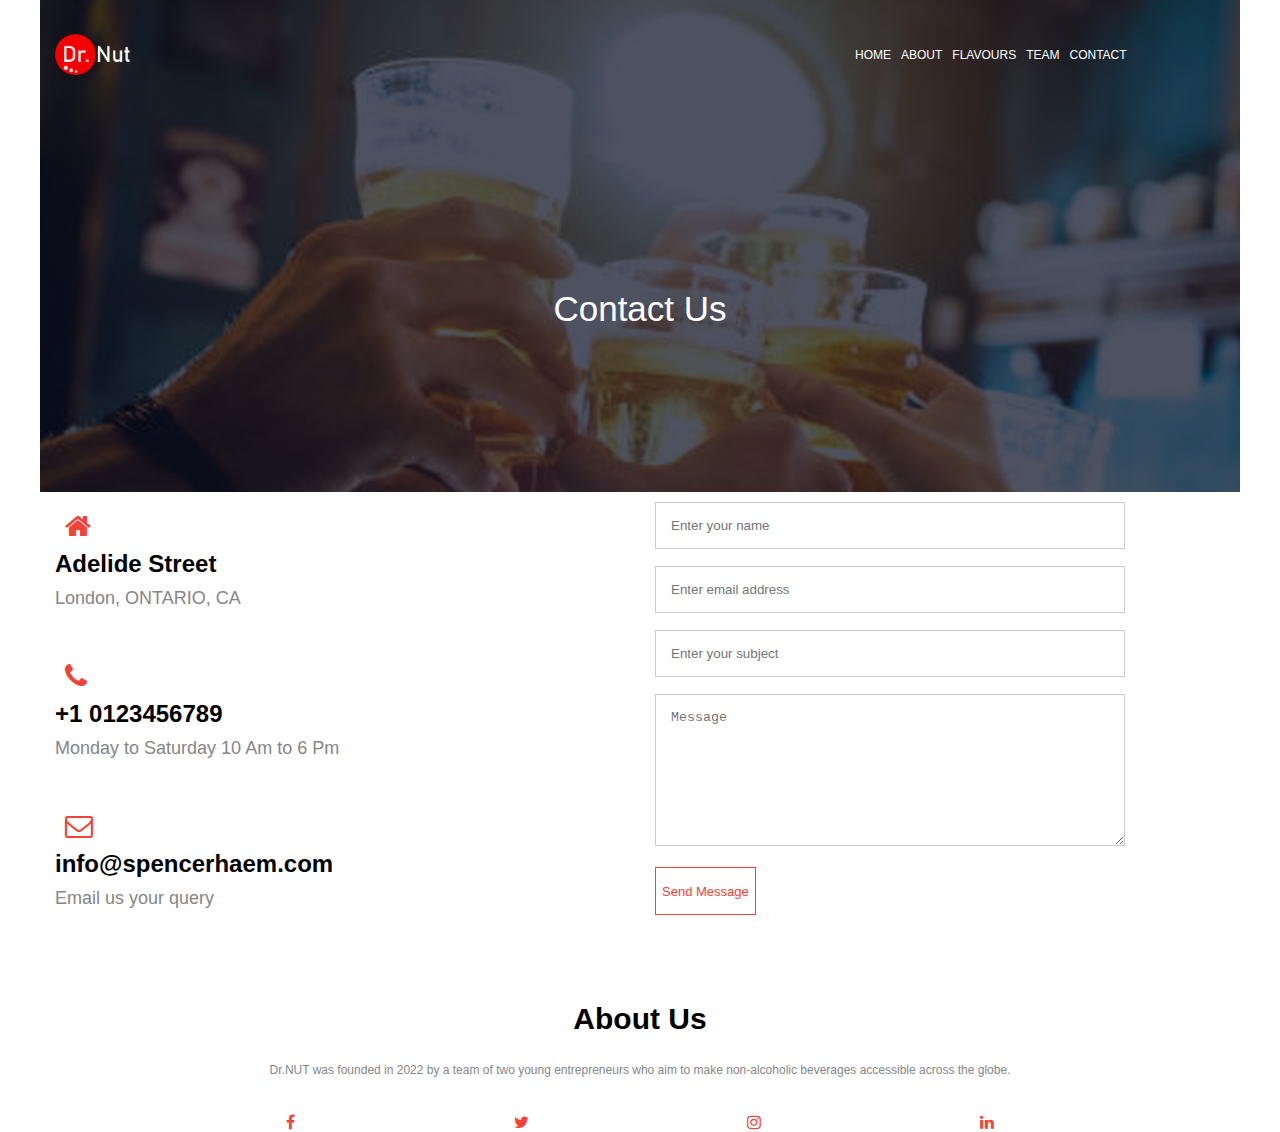
<file: mobilecontact.html>
<!DOCTYPE html>
<html lang="en">
    <head>
        <meta charset="UTF-8">
        <meta name="viewport" content="width=device-width, initial-scale=1.0">
        <title>DR.NUT</title>
        <link rel="stylesheet" href="css/grid.css">
        <link rel="stylesheet" href="css/main.css">
        <link rel="stylesheet" href="https://stackpath.bootstrapcdn.com/font-awesome/4.7.0/css/font-awesome.min.css"> 
    </head>

<body>
    <h1 class="hidden">Main Navigation</h1>
    <div class="m-container">
        <header id="m-main-header" class="grid-con">
            <div id="m-logo">
                <a href="mobileindex.html"><img  id="m-logo-hero" src="images/logo.png" alt="Logo"></a>
            </div>    
            <nav id="m-main-nav" class="col-start-4 m-col-start-9 m-col-end-13 l-col-start-9">
                <h2 class="hidden">Main Navigation</h2>
                         
                <input type="checkbox" id="hamburger">
                <label for="hamburger">
                    <img  src="images/burger.svg" alt="hamburger menu" class="col-start-5">
                </label>
                <div id="burger-con">
                    <ul>
                        <li><a href="mobileindex.html">HOME</a></li>
                        <li><a href="404.html">ABOUT</a></li>
                        <li><a href="404.html">FLAVOURS</a></li>
                        <li><a href="mobileteam.html">TEAM</a></li>
                        <li><a href="mobilecontact.html">CONTACT</a></li>
                    </ul>
                </div>
            </nav>
             <h2 class="m-h2-text">Contact Us</h2>
        </header>

        <!-- Location -->


    
    <section id="m-contact-us" class="grid-con">
        <h3 class="hidden">Contact Us</h3>
                <div id="m-contact-col">
                    <h4 class="hidden">?</h4>
                    <div class="box1">
                        <i class="fa fa-home"></i>
                            <h5>Adelide Street</h5>
                            <p>London, ONTARIO, CA</p>
                    </div>
                    <div class="box1">
                        <i class="fa fa-phone"></i>
                            <h5>+1 0123456789</h5>
                            <p>Monday to Saturday 10 Am to 6 Pm</p>
                    </div>
                    <div class="box1">
                        <i class="fa fa-envelope-o"></i>
                            <h5>info@spencerhaem.com</h5>
                            <p>Email us your query</p>
                    </div>
                </div>

                <div id="m-row">
                    <form method="post" action="contact-form-handler.php">
                    <input type="text" name="name" placeholder="Enter your name" required>
                    <input type="email" name="email" placeholder="Enter email address" required>
                    <input type="text" name="subject" placeholder="Enter your subject" required>
                    <textarea id="m-textarea" rows="8" name="message" placeholder="Message" required></textarea>
                    <button type="submit" id="contact-message" class="m-hero-btn red-btn">Send Message</button>
                    </form> 
                </div>
            
    </section>

        <footer id="m-footer" class="grid-con">
            <h3 class="hidden">Footer</h3>
            <h4>About Us</h4>
            <p>Dr.NUT was founded in 2022 by a team of two young entrepreneurs who aim to make non-alcoholic beverages accessible across the globe.</p>
            <div class="m-icons">
                <a href=""><i class="fa fa-facebook"></i></a>
                <a href=""><i class="fa fa-twitter"></i></a>
                <a href=""><i class="fa fa-instagram"></i></a>
                <a href=""><i class="fa fa-linkedin"></i></a>
                
            </div>
            <!-- <a href="contact.html" class="footer-link"><p>made with <i class="fa fa-heart-o"></i> by Easy Tutorials</p></a> -->
        </footer>
    </div>

    <script>
        var navLinks = document.getElementById("navLinks");
    
        function showMenu() {
            navLinks.style.right = "0";
        }
    
        function hideMenu() {
            navLinks.style.right = "-200px";
        }
    </script> 

</body>
</html>
</file>
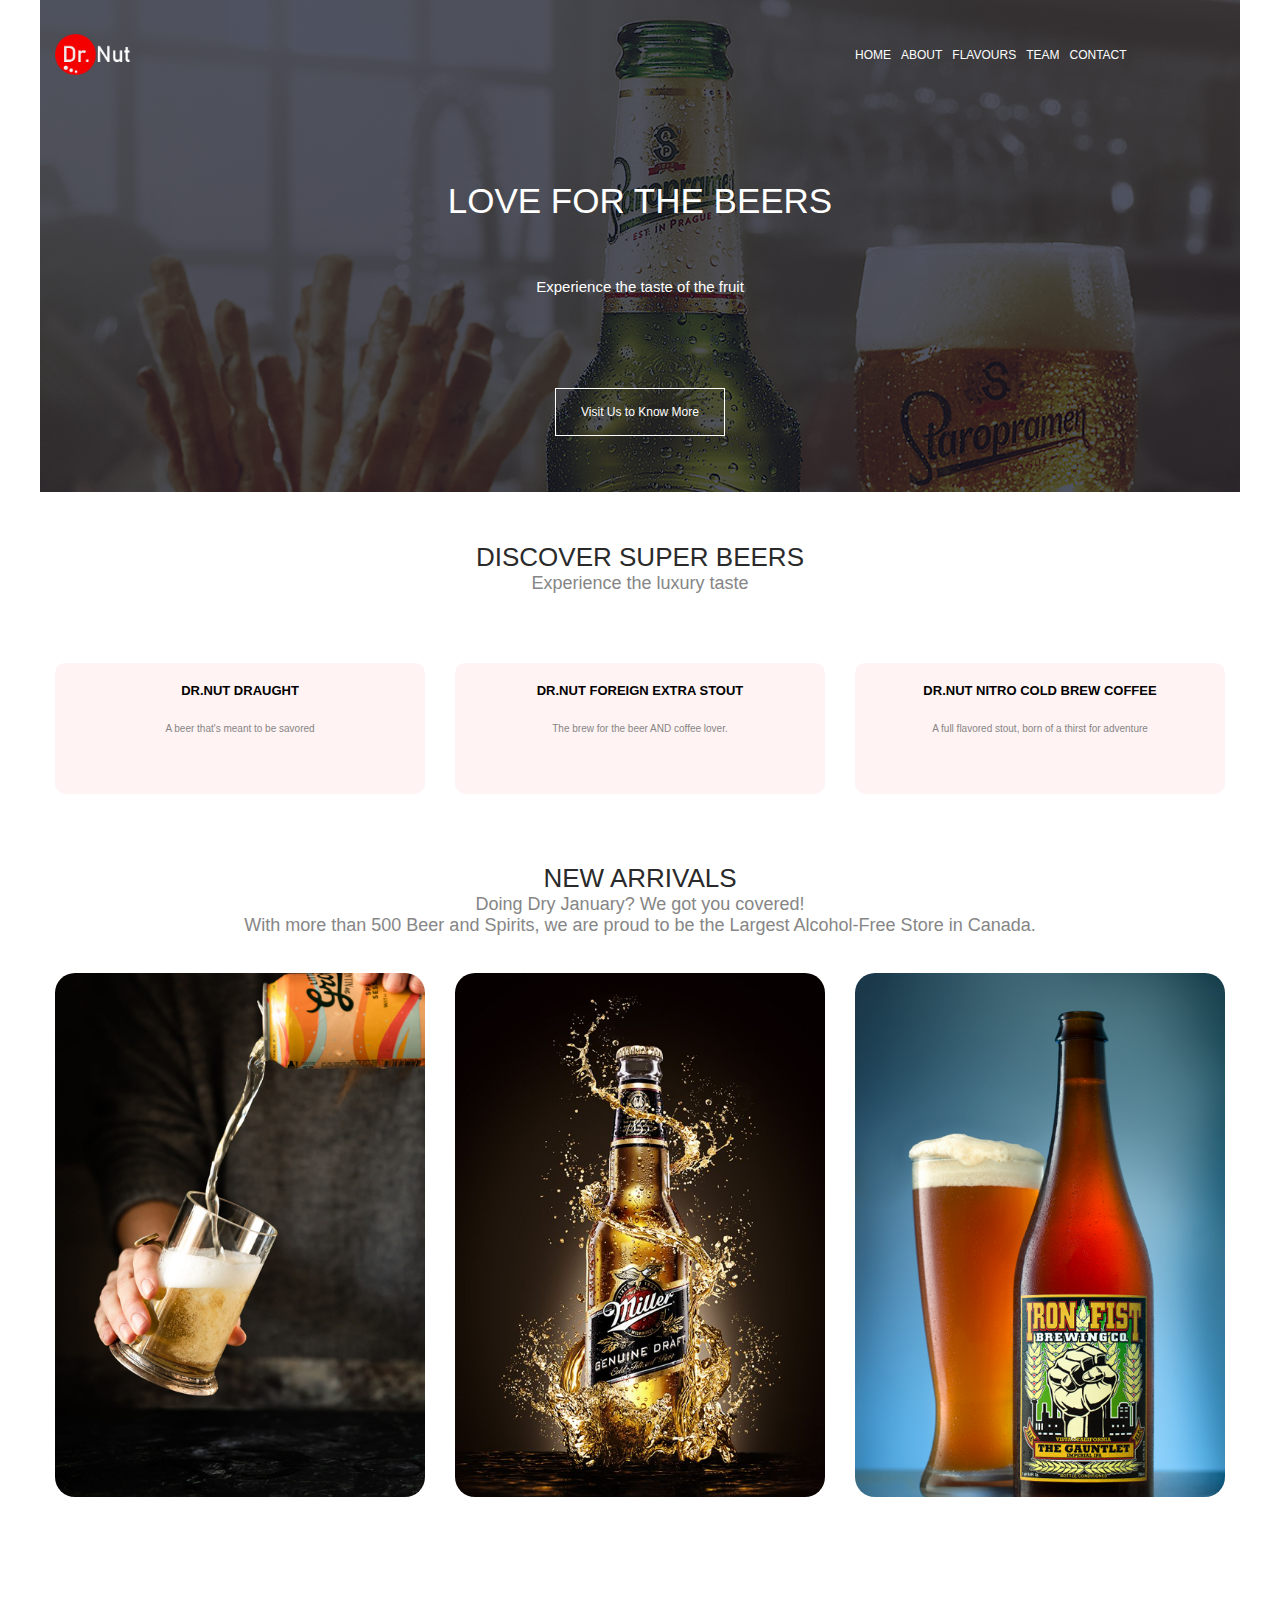
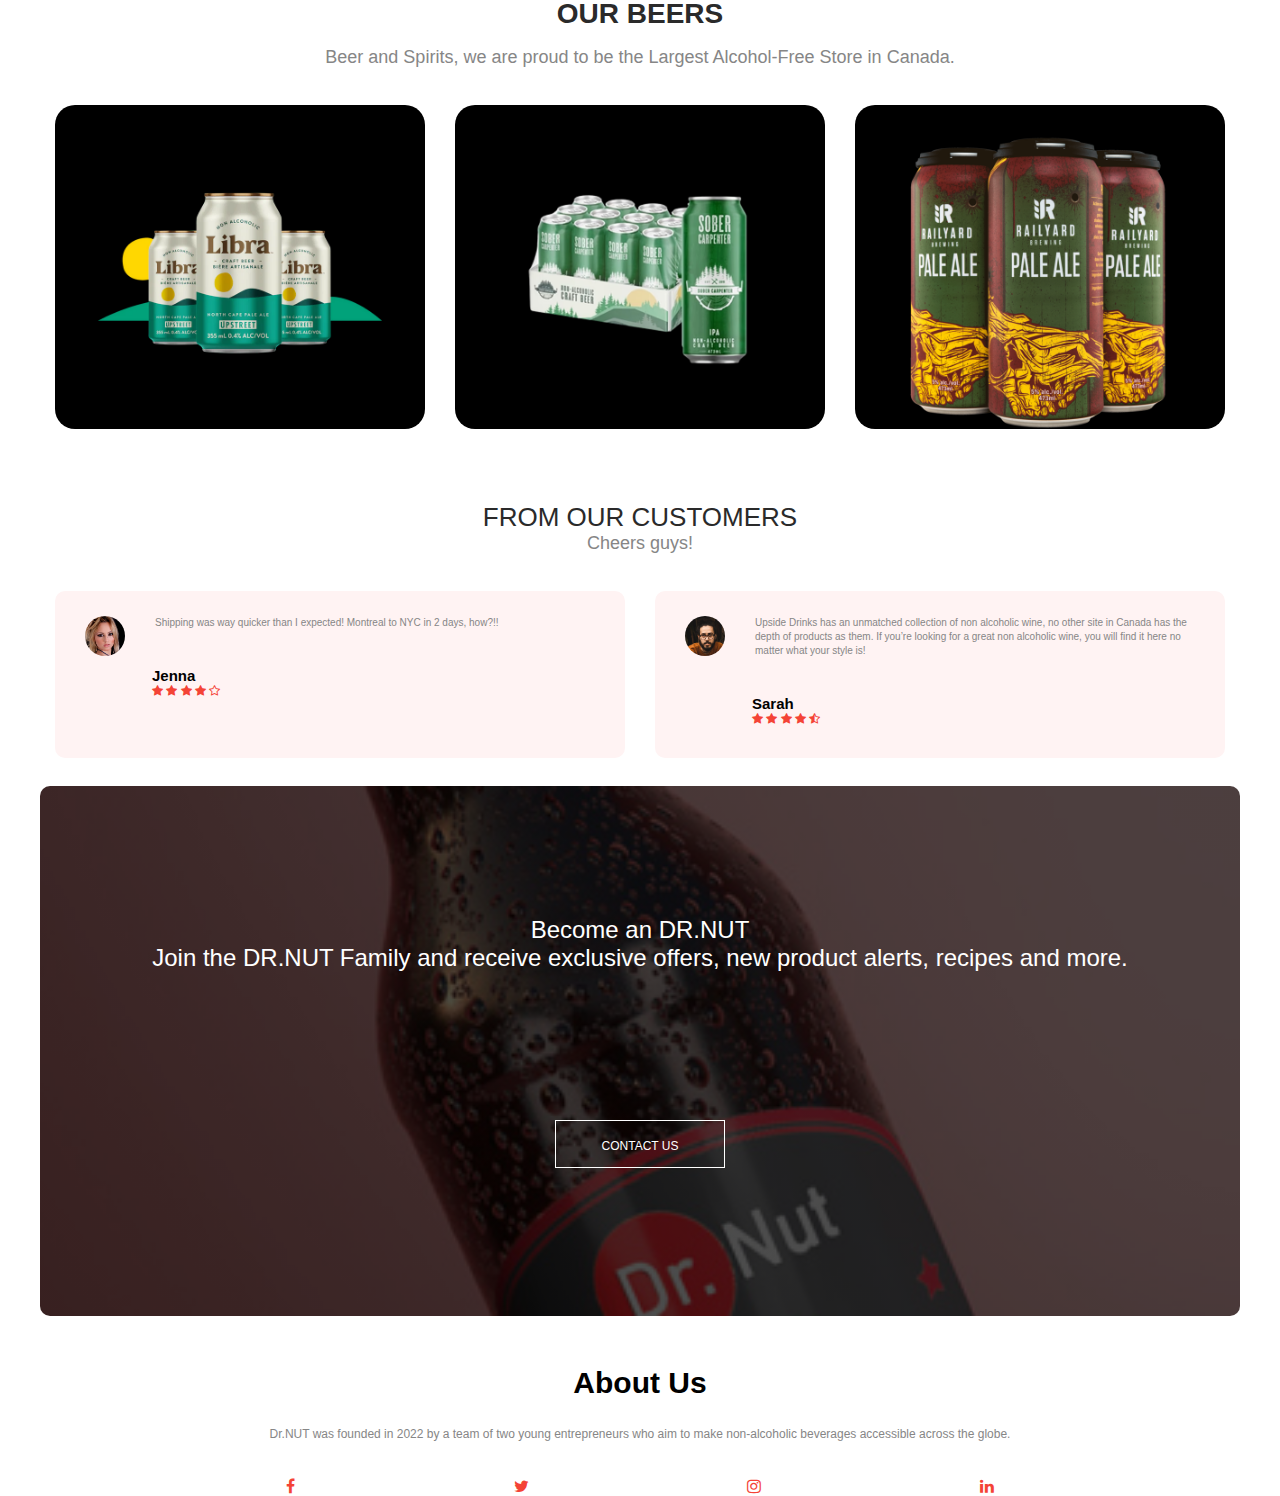
<file: mobileindex.html>
<!DOCTYPE html>
<html lang="en">
    <head>
        <meta charset="UTF-8">
        <meta name="viewport" content="width=device-width, initial-scale=1.0">
        <title>DR.NUT</title>
        <link rel="stylesheet" href="css/grid.css">
        <link rel="stylesheet" href="css/main.css">
        <link rel="stylesheet" href="https://stackpath.bootstrapcdn.com/font-awesome/4.7.0/css/font-awesome.min.css"> 
    </head>

    <body>
        <h1 class="hidden">Main Navigation</h1>
    <div class="m-container">
        <header id="m-main-header1" class="grid-con">
            <div id="m-logo" class="col-start-1 col-end-3 m-col-start-1 m-col-end-3">
                <a href="mobileindex.html"><img  id="m-logo-hero" src="images/logo.png" alt="Logo"></a>
            </div>  
            <nav id="m-main-nav" class="col-start-4 m-col-start-9 m-col-end-13 l-col-start-9">
                <h2 class="hidden">Main Navigation</h2>
                         
                <input type="checkbox" id="hamburger">
                <label for="hamburger">
                    <img  src="images/burger.svg" alt="hamburger menu" class="col-start-5">
                </label>
                <div id="burger-con">
                    <ul>
                        <li><a href="mobileindex.html">HOME</a></li>
                        <li><a href="404.html">ABOUT</a></li>
                        <li><a href="404.html">FLAVOURS</a></li>
                        <li><a href="mobileteam.html">TEAM</a></li>
                        <li><a href="mobilecontact.html">CONTACT</a></li>
                    </ul>
                </div>
            </nav>
             <h2 class="m-h2-text">LOVE FOR THE BEERS</h2>
             <p id="experience" class="col-span-full">Experience the taste of the fruit</p>
             <a href="mobilecontact.html" class="m-hero-btn col-start-2 col-end-4 m-col-start-6 m-col-end-8 l-col-start-6 l-col-end-8"><p class="button-text"> Visit Us to Know More</p></a>
        </header>

        <section class="grid-con" id="m-beer">
            <h2>DISCOVER SUPER BEERS</h2>
                    <p>Experience the luxury taste</p>
                    
                        <div id="m-beer-col1">
                            <h3>DR.NUT DRAUGHT</h3>
                            <p>A beer that's meant to be savored</p>
                        </div>
                        <div id="m-beer-col2">
                            <h3>DR.NUT FOREIGN EXTRA STOUT</h3>
                            <p>The brew for the beer AND coffee lover.</p>
                        </div>
                        <div id="m-beer-col3">
                            <h3>DR.NUT NITRO COLD BREW COFFEE</h3>
                            <p>A full flavored stout, born of a thirst for adventure</p>
                        </div>
        </section>

        <section class="grid-con" id="m-arrivals">
            <h2>NEW ARRIVALS</h2>
            <p>Doing Dry January? We got you covered!<br>With more than 500 Beer and Spirits, we are proud to be the Largest Alcohol-Free Store in Canada.</p>
                <div id="m-arrivals-col1">
                    <img src="images/london.png" alt="beer being poured">
                    <div class="layer">
                        <h3>BLACK PEARL</h3>
                    </div>
                </div>
                <div id="m-arrivals-col2">
                    <img src="images/newyork.png" alt="beer bottle">
                    <div class="layer">
                        <h3>ACCORD</h3>
                    </div>
                </div>
                <div id="m-arrivals-col3">
                    <img src="images/washington.png" alt="beer glass">
                    <div class="layer">
                        <h3>BOXER</h3>
                    </div>
                </div>
        </section>

        <section id="m-selling" class="grid-con">
            <h2>OUR BEERS</h2>
            <p id="sell-text"> Beer and Spirits, we are proud to be the Largest Alcohol-Free Store in Canada.</p>
                    <div id="m-selling-col1" >
                        <img class="image" data-member="westcoast" src="images/library.png" alt="Libra">                      
                    </div>
                    <div id="m-selling-col2" >
                        <img class="image" data-member="red" src="images/basketball.png" alt="Sober">                      
                    </div>
                    <div id="m-selling-col3" >
                        <img class="image" data-member="blonde" src="images/cafeteria.png" alt="railyard">
                    </div>
                    <div id="beer-text">
                        <h3 class="beer-title">4 x Sober Carpenter - Westcoast</h3>
                        <p class="sell-text">Packed with hops, this West Coast-style floral IPA offers notes of tropical fruit and citrus. Its sustained and balanced bitterness will give you a fresh and distinct finish that will push you to take another sip.</p>
                    </div>
        </section>

        <section id="m-testimonials" class="grid-con">
            <h2>FROM OUR CUSTOMERS</h2>
            <p>Cheers guys!</p>
                    <div class="m-testimonial-col1">
                        <img src="images/user1.jpg" alt="Jenna" class="m-testimonial-col-img">
                        <div> 
                            <p class="m-testimonial-col-p">Shipping was way quicker than I expected! Montreal to NYC in 2 days, how?!!</p>
                            <div class="stars">
                                <h3 class="m-testimonial-col-h3">Jenna</h3>
                                <i class="fa fa-star testimonial-col-fa"></i>
                                <i class="fa fa-star testimonial-col-fa"></i>
                                <i class="fa fa-star testimonial-col-fa"></i>
                                <i class="fa fa-star testimonial-col-fa"></i>
                                <i class="fa fa-star-o testimonial-col-fa"></i>
                            </div>
                        </div>
                    </div>
                    <div class="m-testimonial-col2">
                        <img src="images/user2.jpg" alt="Sarah" class="m-testimonial-col-img">
                        <div>
                            <p class="m-testimonial-col-p2">Upside Drinks has an unmatched collection of non alcoholic wine, no other site in Canada has the depth of products as them. If you’re looking for a great non alcoholic wine, you will find it here no matter what your style is! </p>
                            <div class="stars">
                                <h3 class="m-testimonial-col-h3">Sarah</h3>
                                <i class="fa fa-star testimonial-col-fa"></i>
                                <i class="fa fa-star testimonial-col-fa"></i>
                                <i class="fa fa-star testimonial-col-fa"></i>
                                <i class="fa fa-star testimonial-col-fa"></i>
                                <i class="fa fa-star-half-o testimonial-col-fa"></i>
                            </div>
                        </div>
                    </div>
                    
        </section> 

        <section id="m-cta" class="grid-con">
        
            <h2>Become an DR.NUT<br> Join the DR.NUT Family and receive exclusive offers, new product alerts, recipes and more.</h2>
                <a href="mobilecontact.html" class="m-cta-btn"><p class="button-text1"> CONTACT US</p></a>
            
        </section> 

        <section id="m-footer" class="grid-con">
            <h3 class="hidden">Footer</h3>
                <h4>About Us</h4>
                <p>Dr.NUT was founded in 2022 by a team of two young entrepreneurs who aim to make non-alcoholic beverages accessible across the globe.</p>
                <div class="m-icons">
                    <a href="mobilecontact.html"><i class="fa fa-facebook"></i></a>
                    <a href="mobilecontact.html"><i class="fa fa-twitter"></i></a>
                    <a href="mobilecontact.html"><i class="fa fa-instagram"></i></a>
                    <a href="mobilecontact.html"><i class="fa fa-linkedin"></i></a>
                    
                </div>
            </section>  
    </div>
    <script src="js/ourbeer.js"></script>
    <script src="js/main.js"></script>
</body>
</html>
</file>
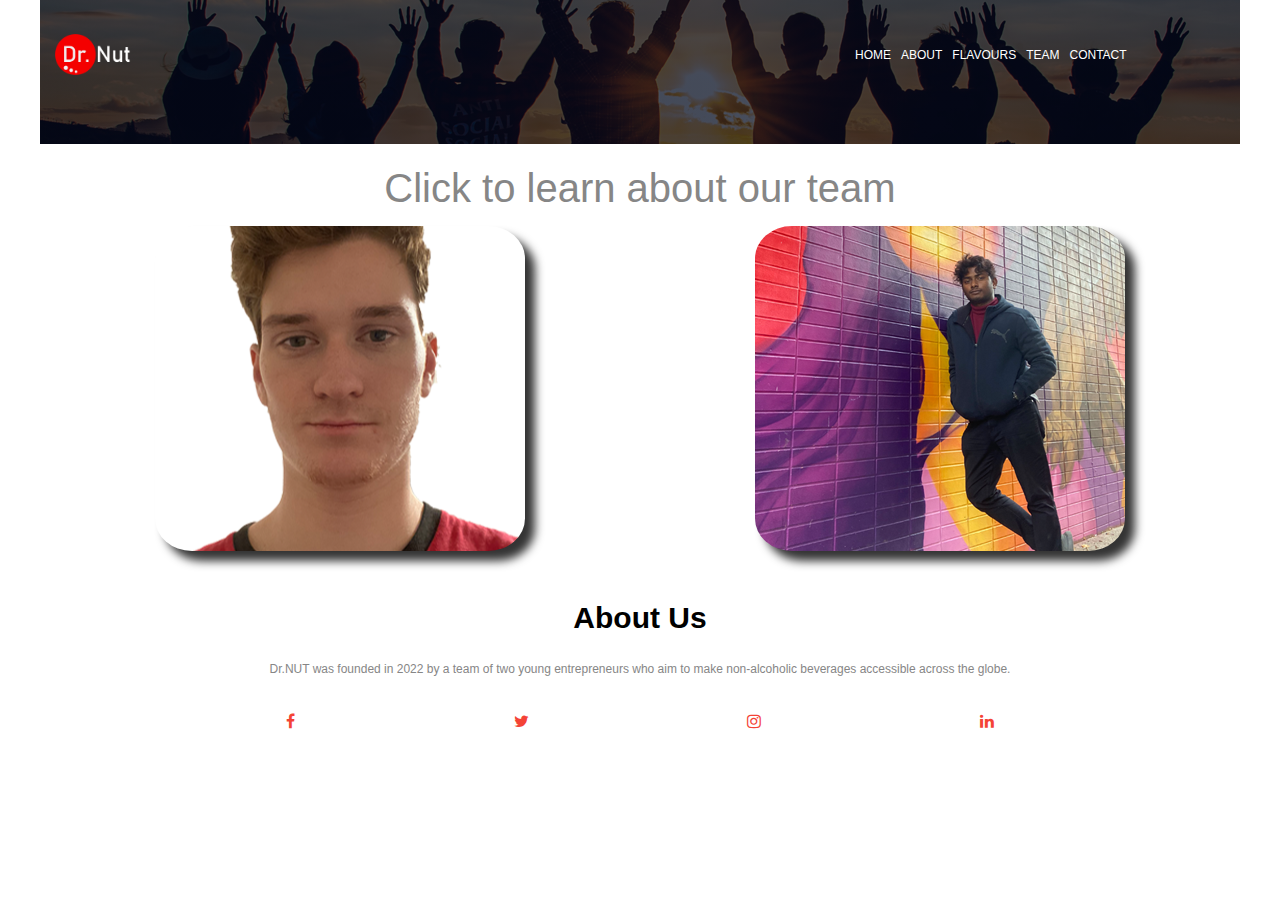
<file: mobileteam.html>
<!DOCTYPE html>
<html lang="en">
    <head>
        <meta charset="UTF-8">
        <meta name="viewport" content="width=device-width, initial-scale=1.0">
        <title>Team</title>
        <link rel="stylesheet" href="css/grid.css">
        <link rel="stylesheet" href="css/main.css">
        <link rel="stylesheet" href="https://stackpath.bootstrapcdn.com/font-awesome/4.7.0/css/font-awesome.min.css"> 
    </head>
    <body>
        <h1 class="hidden">Main Navigation</h1>
        <div class="m-container">
            <header id="m-main-header3" class="grid-con">
                <div id="m-logo" class="col-start-1 col-end-3 m-col-start-1 m-col-end-3">
                    <a href="mobileindex.html"><img  id="m-logo-hero" src="images/logo.png" alt="Logo"></a>
                </div>  
                <nav id="m-main-nav" class="col-start-4 m-col-start-9 m-col-end-13 l-col-start-9">
                    <h2 class="hidden">Main Navigation</h2>
                             
                    <input type="checkbox" id="hamburger">
                    <label for="hamburger">
                        <img  src="images/burger.svg" alt="hamburger menu" class="col-start-5">
                    </label>
                    <div id="burger-con">
                        <ul>
                            <li><a href="mobileindex.html">HOME</a></li>
                            <li><a href="404.html">ABOUT</a></li>
                            <li><a href="404.html">FLAVOURS</a></li>
                            <li><a href="mobileteam.html">TEAM</a></li>
                            <li><a href="mobilecontact.html">CONTACT</a></li>
                        </ul>
                    </div>
                </nav>
            </header>

            <section class="grid-con" id="team">
                <h2 class="hidden">Dynamic Team</h2>
                <p id="team-tip2">Click to learn about our team</p>
                    <button data-member="spencer" class="boxt col-start-1 col-end-3" id="spencer"></button>
                    <button data-member="haem" class="boxt col-start-3 col-end-5" id="haem"></button>
            </section>
    
            <section class="grid" id="info-team">
                <h2 class="hidden">Main Info</h2>
                <div id="info">
                    <h3 class="ib-heading">Spencer Abbott</h3>
                    <h4 class="ib-title">Coder</h4>
                    <p class="ib-text">Lorem ipsum dolor sit amet consectetur, adipisicing elit. Blanditiis reprehenderit explicabo cum excepturi dignissimos incidunt assumenda beatae, ratione, hic voluptates nobis dolorum quasi magni laboriosam libero, rerum architecto omnis eos!</p>
                </div>
            </section>

            <section id="m-footer" class="grid-con">
                <h3 class="hidden">Footer</h3>
                    <h4>About Us</h4>
                    <p>Dr.NUT was founded in 2022 by a team of two young entrepreneurs who aim to make non-alcoholic beverages accessible across the globe.</p>
                    <div class="m-icons">
                        <a href="mobilecontact.html"><i class="fa fa-facebook"></i></a>
                        <a href="mobilecontact.html"><i class="fa fa-twitter"></i></a>
                        <a href="mobilecontact.html"><i class="fa fa-instagram"></i></a>
                        <a href="mobilecontact.html"><i class="fa fa-linkedin"></i></a>
                        
                    </div>
                </section>  
        </div>
        <script src="js/squad.js"></script>
        <script src="js/main.js"></script>
    </body>
</html>
</file>
<file: css/main.css>
/* CSS Styles */

  /* 1. general */
    /* 2. Header */
    /* 3.beer */
    /* 4.Arrivals*/
    /* 5. Selling */
    /* 6. Testimonial */
    /* 7. Call To Action */

    /*------- 8.Contact Us Page ------------*/
    /*------- 9. Contact ------------*/





/* 1.General */
.hidden {
    display: none;
}

body {
    margin: 0;
    padding: 0;
   font-family: 'Segoe UI', Tahoma, Geneva, Verdana, sans-serif;
}

h2{
    font-size: 44px;
    grid-column: 1/5;
    font-weight: 500;
    margin-top: 100px;
    color: #2a2a2a;
}
 p {
    grid-column: 1/5;
    font-size: 18px;
    margin-bottom: 37px;
    color: #868686;
}

/* 2.Header */

#m-main-header1 {
    background-image: linear-gradient(rgba(4,9,30,0.7),rgba(4,9,30,0.7)),url(../images/drnut-image1.jpg);
    height: 492px;
}

#m-logo {
    height: 91px;
    margin-top: 34px;
    grid-column: 1/3;
}

#m-main-nav {
    text-align: right;
    margin-top: 26px;}

#m-main-nav label img {
    width: 20px;
    height: 20px;
    transition: all .3s ease;
    margin-top: 55px;
    margin-bottom: 20px;
    cursor: pointer;
    
}

#m-main-nav input, #burger-con {
    display: none;
}

#m-main-nav input:checked ~ #burger-con {
    display: contents;
    background-color: blue;
}

#m-main-nav input:checked ~ label img {
    transform: rotate(90deg);
}

#m-main-nav ul {
    padding: 0;
    list-style-type: none;
    background-image: linear-gradient(rgba(4,9,30,0.7),rgba(4,9,30,0.7));
    position: relative;
    z-index: 3333;
}

#m-main-nav li a {
    display: block;
    padding: 10px 0 10px 0;
    text-align: center;
    color: #fff;
    text-decoration: none;
}

#m-main-nav li {
    border-bottom: 1px solid #efefef;
}

#m-main-nav li:first-child {
    border-top: 1px solid #efefef;
}

#m-main-nav li:last-child {
    margin-bottom: 10px;
}
.m-hero-btn {
    grid-row: 4/5;
    height: 48px;
    text-align: center;
    }
    
    #experience {
    grid-row: 3/4;
    text-align: center;
    font-size: 15px;
    color: #fff;
    }

    .m-hero-btn {
        text-decoration: none;
        color: #fff;
        border: 1px solid #fff;
        background: transparent;
        position: relative;
        cursor: pointer;
        transition: 1s;
    }
    
    .button-text1 {
        font-size: 12px;
        padding: 0px;
        padding-top: 6px;
        margin: 0px;
        color: #fff;
    }
    
    .m-hero-btn:hover{
        border: 1px solid #f44336;
        background: #f44336;
    }
    
    .m-hero-btn.red-btn:hover {
        border: 1px solid #f44336;
        background: #f44336;
        color: #fff;
    }
    
    .m-hero-btn.red-btn {
        border: 1px solid #f44336;
        background: transparent;
        color: #f44336;
    }
    
    button {
        outline: red;
    }
    
    #icons .fa{
        color: #f44336;
        margin: 0 13px;
        cursor: pointer;
        padding: 18px 0;
    }
    
    #fa-heart-o{
        color: #f44336;
    }

      /* beer */

#m-beer {
    display: grid;
    text-align: center;
    background-color: #fff;
}

#m-beer h3 {
    font-size: 21px;
    margin-bottom: 25px;
}



#m-beer-col1 {
    grid-row: 3/4;
    grid-column: 1/5;
    background: #fff3f3;
    border-radius: 10px;
    margin-bottom: 5%;
    padding: 20px 12px;
    box-sizing: border-box;
    transition: .5s;
    height: 143px;
    margin-top: 32px;
}

#m-beer-col2 {
    grid-row: 4/5;
    grid-column: 1/5;
    background: #fff3f3;
    border-radius: 10px;
    margin-bottom: 5%;
    padding: 20px 12px;
    box-sizing: border-box;
    transition: .5s;
    height: 143px;
}

#m-beer-col3 {
    grid-row: 5/6;
    grid-column: 1/5;
    background: #fff3f3;
    border-radius: 10px;
    margin-bottom: 5%;
    padding: 20px 12px;
    box-sizing: border-box;
    transition: .5s;
    height: 143px;
}

#m-beer-col1:hover{
    box-shadow: 0 0 20px 0px rgba(0, 0, 0, 0.2);
}

#m-beer-col2:hover{
    box-shadow: 0 0 20px 0px rgba(0, 0, 0, 0.2);
}

#m-beer-col3:hover{
    box-shadow: 0 0 20px 0px rgba(0, 0, 0, 0.2);
}


/* arrivals */

#m-arrivals {
    display: grid;
    text-align: center;
    align-items: center;
    background-color: #fff;
}

#m-arrivals img {
    border-radius: 20px;
}

#m-arrivals h3 {
    font-size: 30px;
}

#m-arrivals-col1{
    grid-row: 3/4;
    grid-column: 1/5;
    border-radius: 10px;
    margin-bottom: 30px;
    position: relative;
    overflow: hidden;
}

#m-arrivals-col2{
    grid-row: 4/5;
    grid-column: 1/5;
    border-radius: 10px;
    margin-bottom: 30px;
    position: relative;
    overflow: hidden;
}

#m-arrivals-col3{
    grid-row:5/6;
    grid-column: 1/5;
    border-radius: 10px;
    margin-bottom: 30px;
    position: relative;
    overflow: hidden;
}

/* selling */

#m-selling{
    display: grid;
    margin: 0 auto;
    text-align: center;
    background-color: #fff;
}

#m-selling h3 {
    font-size: 25px;
    margin-top: 18px;
    margin-bottom: 18px;
    font-size: 25px;
    font-weight: 400;
    text-align: center;
}

.sell-text {
    text-align: center;
}

#m-selling-col1{
    grid-column: 1/5;
    grid-row: 3/4;
    border-radius: 10px;
    margin-bottom: 5%;
    text-align: left;
    cursor: pointer;
}

#m-selling-col2{
    grid-column: 1/5;
    grid-row: 4/5;
    border-radius: 10px;
    margin-bottom: 5%;
    text-align: left;
        cursor: pointer;

}

#m-selling-col3{
    grid-column: 1/5;
    grid-row: 5/6;
    border-radius: 10px;
    margin-bottom: 5%;
    text-align: left;
    cursor: pointer;
}

.image {
    width: 100%;
    border-radius: 20px;
}

#beer-text {
    grid-column: 1/-1;
    display: none;
}



/* Testimonials */

#m-testimonials{
    display: grid;
    margin: 0 auto;
    text-align: center;
    background-color: #fff;
}

.m-testimonial-col1{
    grid-row: 3/4;
    border-radius: 10px;
    margin-bottom: 5%;
    text-align: left;
    background: #fff3f3;
    padding: 25px;
    cursor: pointer;
    grid-column: 1/5;
    height: 212px;
    
}

.m-testimonial-col2{
    grid-row: 4/5;
    border-radius: 10px;
    margin-bottom: 5%;
    text-align: left;
    background: #fff3f3;
    padding: 25px;
    cursor: pointer;
    grid-column: 1/5;
    height: 312px;
    
}

.m-testimonial-col-img{
    grid-column: 1/1;
    height: 40px;
    margin-left: 5px;
    margin-right: 30px;
    border-radius: 50%;
    float: left;
}

.m-testimonial-col-p{
    display: flex;
    font-size: 18px;
    line-height: 24px;
    padding: 0;
} 

 .m-testimonial-col-p2{
    display: flex;
    font-size: 10px;
    line-height: 14px;
    padding: 0;
}

.m-testimonial-col-h3{
    grid-column: 2/5;
    margin-top: 15px;
    text-align: left;
    font-size: 24px;
}

.m-testimonial-col-fa{
    color: #f44336;
}

.stars {
    margin-left: 72px;
    font-size: 24px;
    font-weight: 600;
}

/*------- . CTA ------------*/


#m-cta{
    margin: 0 auto;
    background-image: linear-gradient(rgba(0,0,0,0.7),rgba(0,0,0,0.7)),url(../images/drnut-image2.jpg);
    background-position: center;
    background-size: cover;
    border-radius: 10px;
    text-align: center;
    height: 530px;
}

#m-cta h2{
    color: #fff;
    margin-top: 130px;
    padding: 0; 
    font-size: 30px;
    grid-column: 1/5;
}

.m-cta-btn {
    grid-column: 2/4;
    grid-row: 2/3;
    height: 48px;
    text-align: center;
}

.m-cta-btn {
    text-decoration: none;
    color: #fff;
    border: 1px solid #fff;
    padding: 12px 37px;
    font-size: 12px;
    background: transparent;
    cursor: pointer;
    transition: 1s;
    grid-column: 2/4;
    height: 48px;
    /* margin-top: -100px; */
}

.m-cta-btn:hover{
    border: 1px solid #f44336;
    background: #f44336;
}

/* --- Footer --- */

#m-footer {
    display: grid;
    padding-top: 40px;
}

#m-footer h4{
    padding-bottom: 27px;
    font-size: 20px;
    font-weight: 600;
    text-align: center;
    grid-column: 2/4;
}

#m-footer p {
    font-size: 16px;
    text-align: center;
    grid-row: 2/3;
    grid-column: 1/5;
}

.m-icons {
    grid-column: 2/4;
    display: flex;
    justify-content: space-evenly;
    color: #f44336;
    margin: 0 13px;
    cursor: pointer;
    text-align: center;
}
.fa {
    color: #f44336;
    
}

/* Mobile Contact page */

.m-h2-text {
    text-align: center;
    font-size: 33px;
    color: #fff;
    margin: 0;
} 

#m-main-header {
    display: grid;
    background-image: linear-gradient(rgba(4,9,30,0.7),rgba(4,9,30,0.7)),url(../images/drnut-image2.jpg);
    height: 492px;
}

/* --- 4. Location --- */

#m-contact-col, h5 p{
    grid-column: 1/5;
    flex-direction: column;
    font-size: 18px;
}

#m-contact-col h5{
    font-size: 24px;
    margin: 0;
}

#m-contact-col p{
    margin-top: 10px;
    font-size: 18px;
}

#contact-col h5{
    font-size: 33px;
}

#contact-col p{
    margin-top: 10px;
    font-size: 23px;
}

#m-contact-col div .fa{
    font-size: 28px;
    color: #f44336;
    margin: 10px;
    margin-right: 30px;
}

#m-contact-us {
    display: grid;
    text-align: left;
    grid-column: 1/-1;
}

.box1 {
    margin-top: 10px;
    margin-bottom: 43px;
}

#m-row {
    grid-column: 1/5;
}

.fa1 {
    display: inline-block;
    font: normal normal normal 77px/1 FontAwesome;
    font-size: 50px;
    text-rendering: auto;
    -webkit-font-smoothing: antialiased;
    -moz-osx-font-smoothing: grayscale;
    /* height: 29px; */
    /* width: 26px; */
    margin-bottom: 10px;
    color: #f44336;
}
#m-textarea {
    width: 100%;
    padding: 15px;
    margin-bottom: 17px;
    outline: none;
    border: 1px solid #ccc;
}

input {
    width: 91.5%;
}

#m-row input, #m-contact-col textarea{
    padding: 15px;
    margin-bottom: 17px;
    outline: none;
    border: 1px solid #ccc;
}

.m-hero-btn {
    text-decoration: none;
    color: #fff;
    border: 1px solid #fff;
    font-size: 13px;
    background: transparent;
    position: relative;
    cursor: pointer;
    transition: 1s;
}

.button-text {
    font-size: 12px;
    padding: 0px;
    padding-top: 16px;
    margin: 0px;
    color: #fff;
}

.button-text1 {
    font-size: 12px;
    padding: 0px;
    padding-top: 6px;
    margin: 0px;
    color: #fff;
}

.m-hero-btn:hover{
    border: 1px solid #f44336;
    background: #f44336;
}

.m-hero-btn.red-btn:hover {
    border: 1px solid #f44336;
    background: #f44336;
    color: #fff;
}

.m-hero-btn.red-btn {
    border: 1px solid #f44336;
    background: transparent;
    color: #f44336;
}

button {
    outline: red;
}

#icons .fa{
    color: #f44336;
    margin: 0 13px;
    cursor: pointer;
    padding: 18px 0;
}

#fa-heart-o{
    color: #f44336;
}

/* Dynamic Page */
#m-main-header3 {
    background-image: linear-gradient(rgba(4,9,30,0.7),rgba(4,9,30,0.7)),url(../images/handsup.png);
    height: 144px;
}

.boxt {
    height: 10.875em;
    border-radius: 50%;
}

.boxt {
    box-shadow: 10px 10px 10px rgba(0, 0, 0, 0.8);
}

.boxt:hover {
    box-shadow: 15px 15px 15px rgba(0, 0, 0, 0.8);
    transition: 0.2s ease-in-out;
}

#spencer {
    background-image: url('/images/spencer.png');
    background-position: center ;
    background-size: 200px;
}

#haem {
    background-image: url('/images/haem.png');
    background-position: center -30px;
}


#s-text {
    grid-column: 1/7;
}

#h-text {
    grid-column: 7/13;
}

/* Info */

#team {
    margin-top: 22px;
}

#info-team {
    display: grid;
    background-color: #f44336;
    height: 400px;
    display: none;
    border-radius: 20px;
    text-align: center;
    margin-top: 15px;
}

#info {
    background-image: linear-gradient(rgba(4,9,30,0.7),rgba(4,9,30,0.7));
    height: 400px;
    padding-bottom: 20px;
    border-radius: 20px;
}

.ib-heading {
    font-size: 35px;
    color: #fff;
    padding: 20px 0;
}

.ib-title {
    padding-bottom: 10px;
    font-size: 30px;
    color: #fff;
}

.ib-text {
    color: #fff;
    font-size: 20px;
    font-weight: bold;
    margin-left: 30px;
    margin-right: 30px;
}

#team-tip2 {
    font-size: 30px;
    text-align: center;
    margin: 0;
    padding-bottom: 15px;
}

/* 404 not found */

#not-found {
    text-align: center;
    grid-column: 1/-1;
}

#not-found h2{
    font-size: 100px;
    margin: 0;
}

#not-found h3{
    font-size: 50px;
    grid-column: 1/-1;
}

#not-found p{
    font-size: 30px;
}

/* Tablet view */

@media screen and (min-width: 768px) {
    #m-main-header1 {
        background-image: linear-gradient(rgba(4,9,30,0.7),rgba(4,9,30,0.7)),url(../images/banner.png);
        height: 492px;
    }

    h2 {
    font-size: 26px;
    grid-column: 1/13;
    margin-top: 50px;
    }

    p {
        font-size: 18px;
        grid-column: 1/-1;
    }

    #m-logo-hero {
        height: 41px;
    }

    label {
        display: none;
    }

    #burger-con {
        display: block;
        font-size: 12px;
    }
    #burger-con ul {
        display: flex;
        flex-direction: row;
    }

    

    #burger-con ul li, #burger-con ul li:first-child {
        border: none;
        display: inline;
    }

    #m-main-nav ul li a {
        display: flex;
    }

    #m-main-nav ul li {
        margin-right: 10px;
    }

    #burger-con ul li:last-child {
        margin-right: 0px;
    }

    #burger-con ul li::after{
        content: '';
        width: 0%;
        height: 2px;
        background: #f44336;
        display: block;
        margin: auto;
        transition: .5s;    
    }
    #burger-con ul li:hover::after{
        width: 100%;
    }

      /* beer */

#m-beer {
    display: grid;
    text-align: center;
    background-color: #fff;
}

/* #beer-title {
    grid-column: 1/13;
    font-size: 17px;
} */




#m-beer-col1 p {
    font-size: 10px;
}

#m-beer-col1 h3 {
    font-size: 13px;
}

#m-beer-col2 p {
    font-size: 10px;
}

#m-beer-col2 h3 {
    font-size: 13px;
}

#m-beer-col3 p {
    font-size: 10px;
}

#m-beer-col3 h3 {
    font-size: 13px;
}

#m-beer-col1 {
    grid-row: 3/4;
    grid-column: 1/5;
    background: #fff3f3;
    border-radius: 10px;
    margin-bottom: 5%;
    padding: 20px 12px;
    box-sizing: border-box;
    transition: .5s;
    height: 131px;
    margin-top: 32px;
}

#m-beer-col2 {
    grid-row: 3/4;
    grid-column: 5/9;
    background: #fff3f3;
    border-radius: 10px;
    margin-bottom: 5%;
    padding: 20px 12px;
    box-sizing: border-box;
    transition: .5s;
    height: 131px;
    margin-top: 32px;
}

#m-beer-col3 {
    grid-row: 3/4;
    grid-column: 9/13;
    background: #fff3f3;
    border-radius: 10px;
    margin-bottom: 5%;
    padding: 20px 12px;
    box-sizing: border-box;
    transition: .5s;
    height: 131px;
    margin-top: 32px;
}

#m-beer-col1:hover{
    box-shadow: 0 0 20px 0px rgba(0, 0, 0, 0.2);
}

#m-beer-col2:hover{
    box-shadow: 0 0 20px 0px rgba(0, 0, 0, 0.2);
}

#m-beer-col3:hover{
    box-shadow: 0 0 20px 0px rgba(0, 0, 0, 0.2);
}

/* arrivals */

#m-arrivals {
    display: grid;
    text-align: center;
    align-items: center;
    background-color: #fff;
}

#m-arrivals img {
    border-radius: 20px;
}

#m-arrivals h3 {
    font-size: 30px;
}


#m-arrivals-col1{
    grid-row: 3/4;
    grid-column: 1/5;
    border-radius: 10px;
    margin-bottom: 30px;
    position: relative;
    overflow: hidden;
}

#m-arrivals-col2{
    grid-row: 3/4;
    grid-column: 5/9;
    border-radius: 10px;
    margin-bottom: 30px;
    position: relative;
    overflow: hidden;
}

#m-arrivals-col3{
    grid-row:3/4;
    grid-column: 9/13;
    border-radius: 10px;
    margin-bottom: 30px;
    position: relative;
    overflow: hidden;
}


.layer{
    background: transparent;
    height: 100%;
    width: 100%;
    top: 0;
    left: 0;
    position: absolute;
    transition: .5s;
    cursor: pointer;
}
.layer:hover{
    background: rgba(226, 0, 0, 0.7);
}
.layer h3{
    width: 100%;
    font-weight: 500;
    color: #fff;
    font-size: 26px;
    bottom: 0;
    left: 50%;
    transform: translateX(-50%);
    position: absolute;
    opacity: 0;
    transition: .5s;
}
.layer:hover h3{
    bottom: 49%;
    opacity: 1;
}

/* Selling */

#m-selling{
    display: grid;
    margin: 0 auto;
    text-align: center;
    background-color: #fff;
}

.sell-text {
    font-size: 20px;
    line-height: 20px;
}

#m-selling h2{
    grid-column: 1/-1;
    margin-top: 37px;
    font-size: 28px;
    font-weight: 600;
    margin-bottom: 17px;
    margin-top: 67px;
}

#m-selling h3 {
    font-size: 28px;
    margin-top: 18px;
    margin-bottom: 18px;
    font-weight: 700;
}

#m-selling-col1{
    grid-column: 1/5;
    grid-row: 3/4;
    border-radius: 10px;
    margin-bottom: 5%;
    text-align: left;
}

#m-selling-col2{
    grid-column: 5/9;
    grid-row: 3/4;
    border-radius: 10px;
    margin-bottom: 5%;
    text-align: left;
}

#m-selling-col3{
    grid-column: 9/13;
    grid-row: 3/4;
    border-radius: 10px;
    margin-bottom: 5%;
    text-align: left;
}

.image {
    width: 100%;
    border-radius: 20px;
}

/* Testimonials */

#m-testimonials{
    display: grid;
    margin: 0 auto;
    text-align: center;
    background-color: #fff;
}



.m-testimonial-col1{
    grid-row: 3/4;
    border-radius: 10px;
    margin-bottom: 5%;
    text-align: left;
    background: #fff3f3;
    padding: 25px;
    cursor: pointer;
    grid-column: 1/7;
    height: 167px;
    
}

.m-testimonial-col2{
    grid-row: 3/4;
    border-radius: 10px;
    margin-bottom: 5%;
    text-align: left;
    background: #fff3f3;
    padding: 25px;
    cursor: pointer;
    grid-column: 7/13;
    height: 167px;
    
}

.m-testimonial-col-img{
    grid-column: 1/1;
    height: 40px;
    margin-left: 5px;
    margin-right: 30px;
    border-radius: 50%;
    float: left;
}

.m-testimonial-col-p{
    display: flex;
    font-size: 10px;
    line-height: 14px;
    padding: 0;
} 

 .m-testimonial-col-p2{
    display: flex;
    font-size: 10px;
    line-height: 14px;
    padding: 0;
}

.m-testimonial-col-h3{
    grid-column: 2/5;
    text-align: left;
    font-size: 15px;
}

.m-testimonial-col-fa{
    color: #f44336;
}

.stars {
    margin-left: 72px;
    font-size: 12px;
    font-weight: 600;
}

/*------- . CTA ------------*/


#m-cta{
    margin: 0 auto;
    background-image: linear-gradient(rgba(0,0,0,0.7),rgba(0,0,0,0.7)),url(../images/drnut-image2.jpg);
    background-position: center;
    background-size: cover;
    border-radius: 10px;
    text-align: center;
    height: 530px;
}

#m-cta h2{
    color: #fff;
    margin-top: 130px;
    padding: 0; 
    font-size: 24px;
    grid-column: 1/-1;
}

.m-cta-btn {
    grid-column: 6/8;
    grid-row: 2/3;
    height: 48px;
    text-align: center;
}

.m-cta-btn {
    text-decoration: none;
    color: #fff;
    border: 1px solid #fff;
    padding: 12px 37px;
    font-size: 12px;
    background: transparent;
    cursor: pointer;
    transition: 1s;
    grid-column: 6/8s;
    height: 48px;
    /* margin-top: -100px; */
}

.m-cta-btn:hover{
    border: 1px solid #f44336;
    background: #f44336;
}

/* --- Footer --- */

#m-footer {
    display: grid;
    padding-top: 50px;
}

#m-footer h4{
    
    font-size: 30px;
    font-weight: 600;
    text-align: center;
    grid-column: 1/-1;
}

#m-footer p {
    font-size: 12px;
    text-align: center;
    grid-column: 1/-1;
}

.m-icons {
    grid-column: 1/-1;
    color: #f44336;
    cursor: pointer;
    text-align: center;
}
.fa {
    color: #f44336;
    
}

/* Contact Page */

.m-h2-text {
    text-align: center;
    font-size: 35px;
    color: #fff;
    margin: 0;
} 

#m-main-header {
    display: grid;
    background-image: linear-gradient(rgba(4,9,30,0.7),rgba(4,9,30,0.7)),url(../images/banner2.jpg);
    height: 492px;
}

/* --- 4. Location --- */

#m-contact-col, h5 p{
    grid-column: 1/5;
    flex-direction: column;
    font-size: 18px;
}

#m-contact-col h5{
    font-size: 24px;
    margin: 0;
}

#m-contact-col p{
    margin-top: 10px;
    font-size: 18px;
}

#contact-col h5{
    font-size: 33px;
}

#contact-col p{
    margin-top: 10px;
    font-size: 23px;
}

#m-contact-col div .fa{
    font-size: 28px;
    color: #f44336;
    margin: 10px;
    margin-right: 30px;
}

#m-contact-us {
    display: grid;
    text-align: left;
    grid-column: 1/-1;
}

.box1 {
    margin-top: 10px;
    margin-bottom: 43px;
}

#m-row {
    margin-top: 10px;
    grid-column: 7/12;
}

.fa1 {
    display: inline-block;
    font: normal normal normal 77px/1 FontAwesome;
    font-size: 50px;
    text-rendering: auto;
    -webkit-font-smoothing: antialiased;
    -moz-osx-font-smoothing: grayscale;
    /* height: 29px; */
    /* width: 26px; */
    margin-bottom: 10px;
    color: #f44336;
}

input {
    width: 100%;
}

#m-row input, #m-contact-col textarea{
    padding: 15px;
    margin-bottom: 17px;
    outline: none;
    border: 1px solid #ccc;
}

.m-hero-btn {
    text-decoration: none;
    color: #fff;
    border: 1px solid #fff;
    font-size: 13px;
    background: transparent;
    position: relative;
    cursor: pointer;
    transition: 1s;
}

.button-text {
    font-size: 12px;
    padding: 0px;
    padding-top: 16px;
    margin: 0px;
    color: #fff;
}

.button-text1 {
    font-size: 12px;
    padding: 0px;
    padding-top: 6px;
    margin: 0px;
    color: #fff;
}

.m-hero-btn:hover{
    border: 1px solid #f44336;
    background: #f44336;
}

.m-hero-btn.red-btn:hover {
    border: 1px solid #f44336;
    background: #f44336;
    color: #fff;
}

.m-hero-btn.red-btn {
    border: 1px solid #f44336;
    background: transparent;
    color: #f44336;
}

button {
    outline: red;
}

#icons .fa{
    color: #f44336;
    margin: 0 13px;
    cursor: pointer;
    padding: 18px 0;
}

#fa-heart-o{
    color: #f44336;
}

/* Dynamic Page */

#m-main-nav ul {
    padding: 0;
    list-style-type: none;
    background-image: none;
    position: relative;
    z-index: 3333;
}

#spencer {
    height: 24.375em;
    border-radius: 10%;
    grid-column: 2/6;
    cursor: pointer;
    border: none;
    background-image: url(../images/spencer.png);
    background-size: auto;
}

#haem {
    height: 24.375em;
    border-radius: 10%;
    grid-column: 8/12;
    cursor: pointer;
    border: none;
    background-image: url(../images/haem.png);
    background-size: auto;
}

/* javascript text */

.ib-heading {
    font-size: 26px;
    color: #fff;
    padding: 20px 0px;
}

.ib-title {
    font-size: 22px;
    color: #fff;
    padding-bottom: 10px;
}

.ib-text {
    color: #fff;
    font-size: 20px;
    font-weight: bold;
    margin-left: 30px;
    margin-right: 30px;
}

#team-tip2 {
    font-size: 40px;
    text-align: center;
    margin: 0;
    padding-bottom: 15px;
}

/* 404 not found */

#not-found {
    text-align: center;
}

#not-found h2{
    font-size: 200px;
}

#not-found h3{
    font-size: 80px;
    display: block;
}

#not-found p{
    font-size: 60px;
}

}

/* Desktop view */

@media screen and (min-width: 1920px) {

    h2 {
        font-size: 64px;
    }

    p {
        font-size: 35px;
    }

/* 2.Header */

#m-logo-hero {
    height: 102px;
}

.m-h2-text {
    grid-column: 1/-1;
    text-align: center;
    grid-row: 2/3;
    font-size: 92px;
    margin: 0;
}

#m-main-nav {
    margin-top: 60px;
}

#m-main-header1 {
    height: 1082px;
}

#m-logo {
    height: 102px;
    margin-top: 34px;
    grid-row: 1/2;
}


.m-hero-btn {
    grid-row: 3/4;
    height: 63px;
    text-align: center;
    margin-top: 230px;
    grid-row: 2/3;
    }
    
    #experience {
    text-align: center;
    font-size: 35px;
    margin-top: 140px;
    grid-row: 2/3;
    }
    
    .button-text {
        font-size: 15px;
        padding: 0px;
        padding-top: 20px;
    }

 /* beer */

#m-beer {
    display: grid;
    text-align: center;
    background-color: #fff;
}

#m-beer h3 {
    font-size: 30px;
    margin-bottom: 25px;
}

#m-beer-col1 p {
    font-size: 26px;
}

#m-beer-col2 p {
    font-size: 26px;
}

#m-beer-col3 p {
    font-size: 26px;
}

#m-beer-col1 {
    height: 293px;
}

#m-beer-col2 {
    height: 293px;
}

#m-beer-col3 {
    height: 293px;
}

    /* arrivals */

    #m-arrivals h3 {
        font-size: 80px;
    }

    /* selling */

    #m-selling{
        display: grid;
        margin: 0 auto;
        text-align: center;
        background-color: #fff;
    }
    
    .sell-text {
        font-size: 50px;
        line-height: 46px;
    }
    
    #m-selling h2{
        font-size: 64px;

    }
    
    #m-selling h3 {
        font-size: 65px;
    }
    
    #m-selling-col1{
        grid-column: 1/5;
        grid-row: 3/4;
        border-radius: 10px;
        margin-bottom: 5%;
        text-align: left;
    }
    
    #m-selling-col2{
        grid-column: 5/9;
        grid-row: 3/4;
        border-radius: 10px;
        margin-bottom: 5%;
        text-align: left;
    }
    
    #m-selling-col3{
        grid-column: 9/13;
        grid-row: 3/4;
        border-radius: 10px;
        margin-bottom: 5%;
        text-align: left;
    }
    
    .image {
        width: 100%;
        border-radius: 20px;
    }
    

    /* Testimonial */

    .m-testimonial-col1{
        height: 376px;      
    }
    
    .m-testimonial-col2{
        height: 376px   
    }
    
    .m-testimonial-col-p{
        font-size: 27px;
        line-height: 36px;
    } 
    
     .m-testimonial-col-p2{
        margin: 0;
        font-size: 27px;
        line-height: 36px;
    }
    
    .m-testimonial-col-h3{
        font-size: 35px;
    }
    
    .m-testimonial-col-fa{
        color: #f44336;
    }
    
    .stars {
        margin-left: 72px;
        font-size: 22px;
        font-weight: 600;
    }

    /*------- . CTA ------------*/

    #m-cta{
        height: 565px;
    }

    #m-cta h2 {
        font-size: 60px;
        margin-top: 20px;
    }

    .button-text1 {
        font-size: 15px;
        padding-top: 0;
    }


    /* --- Footer --- */

    #m-footer p {
        font-size: 35px;
        text-align: center;
        grid-column: 1/-1;
    }

    #m-footer h4{
    
        font-size: 64px;
        font-weight: 600;
        text-align: center;
        grid-column: 1/-1;
    }


    /* Contact Page */


.m-h2-text {
    text-align: center;
    font-size: 50px;
    color: #fff;
    margin: 0;
} 

#m-main-header {
    display: grid;
    background-image: linear-gradient(rgba(4,9,30,0.7),rgba(4,9,30,0.7)),url(../images/background.jpg);
    height: 492px;
}

/* --- 4. Location --- */

#m-contact-col, h5 p{
    grid-column: 1/5;
    flex-direction: column;
    font-size: 18px;
}

#m-contact-col h5{
    font-size: 33px;
    margin: 0;
}

#m-contact-col p{
    font-size: 23px;
}

#contact-col h5{
    font-size: 33px;
}

#contact-col p{
    margin-top: 10px;
    font-size: 23px;
}

#m-contact-col div .fa{
    font-size: 28px;
    color: #f44336;
    margin: 10px;
    margin-right: 30px;
}

#contact-message {
    margin: 0;
}

#m-contact-us {
    display: grid;
    text-align: left;
    grid-column: 1/-1;
}

input {
    width: 100%;
}

#m-row input, #m-contact-col textarea{
    padding: 15px;
    margin-bottom: 17px;
    outline: none;
    border: 1px solid #ccc;
}

.m-hero-btn {
    text-decoration: none;
    color: #fff;
    border: 1px solid #fff;
    font-size: 13px;
    background: transparent;
    position: relative;
    cursor: pointer;
    transition: 1s;
}

.button-text {
    font-size: 12px;
    padding: 0px;
    padding-top: 16px;
    margin: 0px;
    color: #fff;
}

.button-text1 {
    font-size: 12px;
    padding: 0px;
    padding-top: 6px;
    margin: 0px;
    color: #fff;
}

.m-hero-btn:hover{
    border: 1px solid #f44336;
    background: #f44336;
}

.m-hero-btn.red-btn:hover {
    border: 1px solid #f44336;
    background: #f44336;
    color: #fff;
}

.m-hero-btn.red-btn {
    border: 1px solid #f44336;
    background: transparent;
    color: #f44336;
}

button {
    outline: red;
}

#icons .fa{
    color: #f44336;
    margin: 0 13px;
    cursor: pointer;
    padding: 18px 0;
}

#fa-heart-o{
    color: #f44336;
}

/* Dynamic Page */



#spencer {
    height: 24.375em;
    border-radius: 10%;
    grid-column: 2/6;
    cursor: pointer;
    border: none;
    background-image: url(../images/spencer.png);
    background-size: auto;
}

#haem {
    height: 24.375em;
    border-radius: 10%;
    grid-column: 8/12;
    cursor: pointer;
    border: none;
    background-image: url(../images/haem.png);
    background-size: auto;
}

/* javascript text */

.ib-heading {
    font-size: 26px;
    color: #fff;
    padding: 20px 0px;
}

.ib-title {
    font-size: 22px;
    color: #fff;
    padding-bottom: 10px;
}

.ib-text {
    color: #fff;
    font-size: 20px;
    font-weight: bold;
    margin-left: 30px;
    margin-right: 30px;
}

#team-tip2 {
    font-size: 50px;
    text-align: center;
    margin: 0;
    padding-bottom: 15px;
}

/* 404 */

#not-found h2{
    font-size: 400px;
}

#not-found h3{
    font-size: 110px;
}

#not-found p{
    font-size: 80px;
}

}
</file>
<file: css/grid.css>
/* Tailwind and Bootstrap use px for media queries, with foundation using em
for this library we will stick with pixels */

/* ---General rules - scales images, videos to size of container--- */
img, embed, object, video, picture {
  max-width: 100%; 
}

/* ---Change the way the box model works, tells the browser to account for any border and padding in the values you specify for an element's width and height.--- */

html {
  box-sizing: border-box; 
}

*, *::before, *::after {
  box-sizing: inherit; 
}

/* ---Mini CSS reset--- */

body, p, h1, h2, h3, h4, h5 {
   margin: 0px; 
   padding: 0px;
}

/* ---Utility Classes--- */

.hidden {
   display: none;
}

.box {
   background-color: powderblue;
   color: rgb(27, 27, 27);
   border-radius: 5px;
   padding: 20px;
   text-align: center;
   margin-top: 10px;
   margin-bottom:10px;
 }

/* ---Mobile Library Grid Styles--- */

/* Note if you are using a grid size of 1920, you need to change the value of 1200px to 1920px on line 50 and 57 */

.full-width-grid-con {
   /* set this container as a grid, with 3 columns
   the other grid will sit in the middle column, this allows for overlapping content */
   display: grid; 
	grid-template-columns: 1fr minmax(0, 1200px) 1fr;  
}

 .grid-con { 
   display: grid;
   grid-template-columns: repeat(4, minmax(0, 1fr));
   grid-column-gap: 30px;
   max-width: 1200px;
   margin: 0 auto;
   padding-left: 15px;
   padding-right: 15px;
}

/* A keyword indicating that the property contributes nothing to the grid item's placement, indicating auto-placement, an automatic span, or a default span of 1. */
.col-auto {grid-column: auto;}
.col-span-1	{grid-column: span 1 / span 1;}
.col-span-2	{grid-column: span 2 / span 2;}
.col-span-3	{grid-column: span 3 / span 3;}
.col-span-4	{grid-column: span 4 / span 4;}
.col-span-full {grid-column: 1 / -1;}

.col-start-1	{grid-column-start: 1;}
.col-start-2	{grid-column-start: 2;}
.col-start-3	{grid-column-start: 3;}
.col-start-4	{grid-column-start: 4;}
.col-start-auto {grid-column-start: auto;}

.col-end-1	{grid-column-end: 1;}
.col-end-2	{grid-column-end: 2;}
.col-end-3	{grid-column-end: 3;}
.col-end-4	{grid-column-end: 4;}
.col-end-5	{grid-column-end: 5;}
.col-end-auto	{grid-column-end: auto;}

/* ---Tablet Library Grid Styles--- */

@media screen and (min-width: 768px) { 
   
   .grid-con { 
      display: grid; 
      grid-template-columns: repeat(12, minmax(0, 1fr));
      grid-column-gap: 20px;
      padding-left: 16px;
      padding-right: 16px;
   }

   .m-col-auto {grid-column: auto;}
   .m-col-span-1	{grid-column: span 1 / span 1;}
   .m-col-span-2	{grid-column: span 2 / span 2;}
   .m-col-span-3	{grid-column: span 3 / span 3;}
   .m-col-span-4	{grid-column: span 4 / span 4;}
   .m-col-span-5	{grid-column: span 5 / span 5;}
   .m-col-span-6	{grid-column: span 6 / span 6;}
   .m-col-span-7	{grid-column: span 7 / span 7;}
   .m-col-span-8	{grid-column: span 8 / span 8;}
   .m-col-span-9	{grid-column: span 9 / span 9;}
   .m-col-span-10 {grid-column: span 10 / span 10;}
   .m-col-span-11 {grid-column: span 11 / span 11;}
   .m-col-span-12 {grid-column: span 12 / span 12;}
   .m-col-span-full {grid-column: 1 / -1;}

   .m-col-start-1	{grid-column-start: 1;}
   .m-col-start-2	{grid-column-start: 2;}
   .m-col-start-3	{grid-column-start: 3;}
   .m-col-start-4	{grid-column-start: 4;}
   .m-col-start-5	{grid-column-start: 5;}
   .m-col-start-6	{grid-column-start: 6;}
   .m-col-start-7	{grid-column-start: 7;}
   .m-col-start-8	{grid-column-start: 8;}
   .m-col-start-9	{grid-column-start: 9;}
   .m-col-start-10	{grid-column-start: 10;}
   .m-col-start-11	{grid-column-start: 11;}
   .m-col-start-12	{grid-column-start: 12;}
   .m-col-start-13	{grid-column-start: 13;}
   .m-col-start-auto {grid-column-start: auto;}

   .m-col-end-1	{grid-column-end: 1;}
   .m-col-end-2	{grid-column-end: 2;}
   .m-col-end-3	{grid-column-end: 3;}
   .m-col-end-4	{grid-column-end: 4;}
   .m-col-end-5	{grid-column-end: 5;}
   .m-col-end-6	{grid-column-end: 6;}
   .m-col-end-7	{grid-column-end: 7;}
   .m-col-end-8	{grid-column-end: 8;}
   .m-col-end-9	{grid-column-end: 9;}
   .m-col-end-10	{grid-column-end: 10;}
   .m-col-end-11	{grid-column-end: 11;}
   .m-col-end-12	{grid-column-end: 12;}
   .m-col-end-13	{grid-column-end: 13;}
   .m-col-end-auto	{grid-column-end: auto;}

}

/* ---Desktop Library Grid Styles--- */

@media screen and (min-width: 1200px) { 

   .grid-con { 
      display: grid; 
      grid-template-columns: repeat(12, minmax(0, 1fr));
      grid-column-gap: 30px;
      padding-left: 15px;
      padding-right: 15px;
   }

   .l-col-auto {grid-column: auto;}
   .l-col-span-1	{grid-column: span 1 / span 1;}
   .l-col-span-2	{grid-column: span 2 / span 2;}
   .l-col-span-3	{grid-column: span 3 / span 3;}
   .l-col-span-4	{grid-column: span 4 / span 4;}
   .l-col-span-5	{grid-column: span 5 / span 5;}
   .l-col-span-6	{grid-column: span 6 / span 6;}
   .l-col-span-7	{grid-column: span 7 / span 7;}
   .l-col-span-8	{grid-column: span 8 / span 8;}
   .l-col-span-9	{grid-column: span 9 / span 9;}
   .l-col-span-10 {grid-column: span 10 / span 10;}
   .l-col-span-11 {grid-column: span 11 / span 11;}
   .l-col-span-12 {grid-column: span 12 / span 12;}
   .l-col-span-full {grid-column: 1 / -1;}

   .l-col-start-1	{grid-column-start: 1;}
   .l-col-start-2	{grid-column-start: 2;}
   .l-col-start-3	{grid-column-start: 3;}
   .l-col-start-4	{grid-column-start: 4;}
   .l-col-start-5	{grid-column-start: 5;}
   .l-col-start-6	{grid-column-start: 6;}
   .l-col-start-7	{grid-column-start: 7;}
   .l-col-start-8	{grid-column-start: 8;}
   .l-col-start-9	{grid-column-start: 9;}
   .l-col-start-10	{grid-column-start: 10;}
   .l-col-start-11	{grid-column-start: 11;}
   .l-col-start-12	{grid-column-start: 12;}
   .l-col-start-13	{grid-column-start: 13;}
   .l-col-start-auto {grid-column-start: auto;}

   .l-col-end-1	{grid-column-end: 1;}
   .l-col-end-2	{grid-column-end: 2;}
   .l-col-end-3	{grid-column-end: 3;}
   .l-col-end-4	{grid-column-end: 4;}
   .l-col-end-5	{grid-column-end: 5;}
   .l-col-end-6	{grid-column-end: 6;}
   .l-col-end-7	{grid-column-end: 7;}
   .l-col-end-8	{grid-column-end: 8;}
   .l-col-end-9	{grid-column-end: 9;}
   .l-col-end-10	{grid-column-end: 10;}
   .l-col-end-11	{grid-column-end: 11;}
   .l-col-end-12	{grid-column-end: 12;}
   .l-col-end-13	{grid-column-end: 13;}
   .l-col-end-auto	{grid-column-end: auto;}
}

/* ---X-Large Desktop Library Grid Styles--- */

@media screen and (min-width: 1920px) { 

   .grid-con { 
      display: grid; 
      grid-template-columns: repeat(12, minmax(0, 1fr));
      grid-column-gap: 34px;
      padding-left: 17px;
      padding-right: 17px;
   }

   .xl-col-auto {grid-column: auto;}
   .xl-col-span-1	{grid-column: span 1 / span 1;}
   .xl-col-span-2	{grid-column: span 2 / span 2;}
   .xl-col-span-3	{grid-column: span 3 / span 3;}
   .xl-col-span-4	{grid-column: span 4 / span 4;}
   .xl-col-span-5	{grid-column: span 5 / span 5;}
   .xl-col-span-6	{grid-column: span 6 / span 6;}
   .xl-col-span-7	{grid-column: span 7 / span 7;}
   .xl-col-span-8	{grid-column: span 8 / span 8;}
   .xl-col-span-9	{grid-column: span 9 / span 9;}
   .xl-col-span-10 {grid-column: span 10 / span 10;}
   .xl-col-span-11 {grid-column: span 11 / span 11;}
   .xl-col-span-12 {grid-column: span 12 / span 12;}
   .xl-col-span-full {grid-column: 1 / -1;}

   .xl-col-start-1	{grid-column-start: 1;}
   .xl-col-start-2	{grid-column-start: 2;}
   .xl-col-start-3	{grid-column-start: 3;}
   .xl-col-start-4	{grid-column-start: 4;}
   .xl-col-start-5	{grid-column-start: 5;}
   .xl-col-start-6	{grid-column-start: 6;}
   .xl-col-start-7	{grid-column-start: 7;}
   .xl-col-start-8	{grid-column-start: 8;}
   .xl-col-start-9	{grid-column-start: 9;}
   .xl-col-start-10	{grid-column-start: 10;}
   .xl-col-start-11	{grid-column-start: 11;}
   .xl-col-start-12	{grid-column-start: 12;}
   .xl-col-start-13	{grid-column-start: 13;}
   .xl-col-start-auto {grid-column-start: auto;}

   .xl-col-end-1	{grid-column-end: 1;}
   .xl-col-end-2	{grid-column-end: 2;}
   .xl-col-end-3	{grid-column-end: 3;}
   .xl-col-end-4	{grid-column-end: 4;}
   .xl-col-end-5	{grid-column-end: 5;}
   .xl-col-end-6	{grid-column-end: 6;}
   .xl-col-end-7	{grid-column-end: 7;}
   .xl-col-end-8	{grid-column-end: 8;}
   .xl-col-end-9	{grid-column-end: 9;}
   .xl-col-end-10	{grid-column-end: 10;}
   .xl-col-end-11	{grid-column-end: 11;}
   .xl-col-end-12	{grid-column-end: 12;}
   .xl-col-end-13	{grid-column-end: 13;}
   .xl-col-end-auto	{grid-column-end: auto;}
}
</file>
